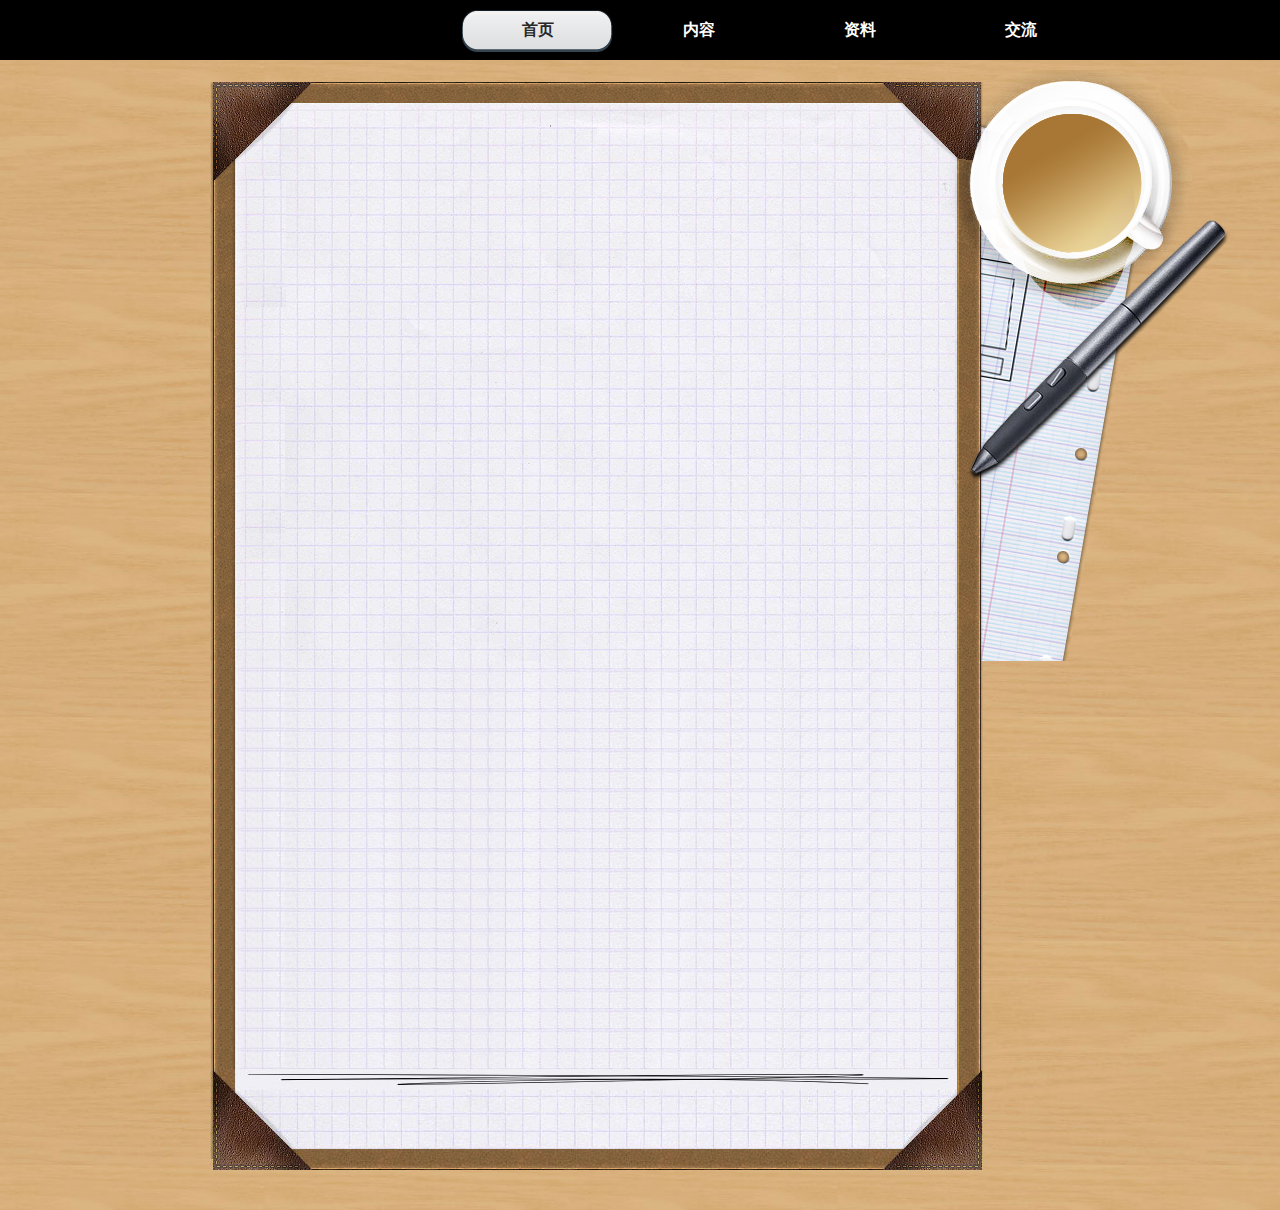
<file: html/index.html>
<!doctype html>
<html>
<head>
<meta charset="utf-8" />
<title>NANA</title>
<link href="css/index.css" rel="stylesheet" type="text/css" media="screen" />
<!--[if IE 6]><script>try{document.execCommand("BackgroundImageCache", false, true);}catch(e){}</script><![endif]-->
</head>
<body>
<!-- 头部_s -->
<div class="header">
    <ul class="nav">
    	<li>
    		<a href="" class="current">首页</a>
    	</li>
    	<li>
    		<a href="">内容</a>
    	</li>
    	<li>
    		<a href="">资料</a>
    	</li>
    	<li>
    		<a href="">交流</a>
    	</li>
    </ul>
</div>
<!-- 头部_e -->
<div class="container" style="height:1000px;">
    <div class="content">
    </div>
    <div class="footer">

    </div>
</div>
</body>
</html>
</file>
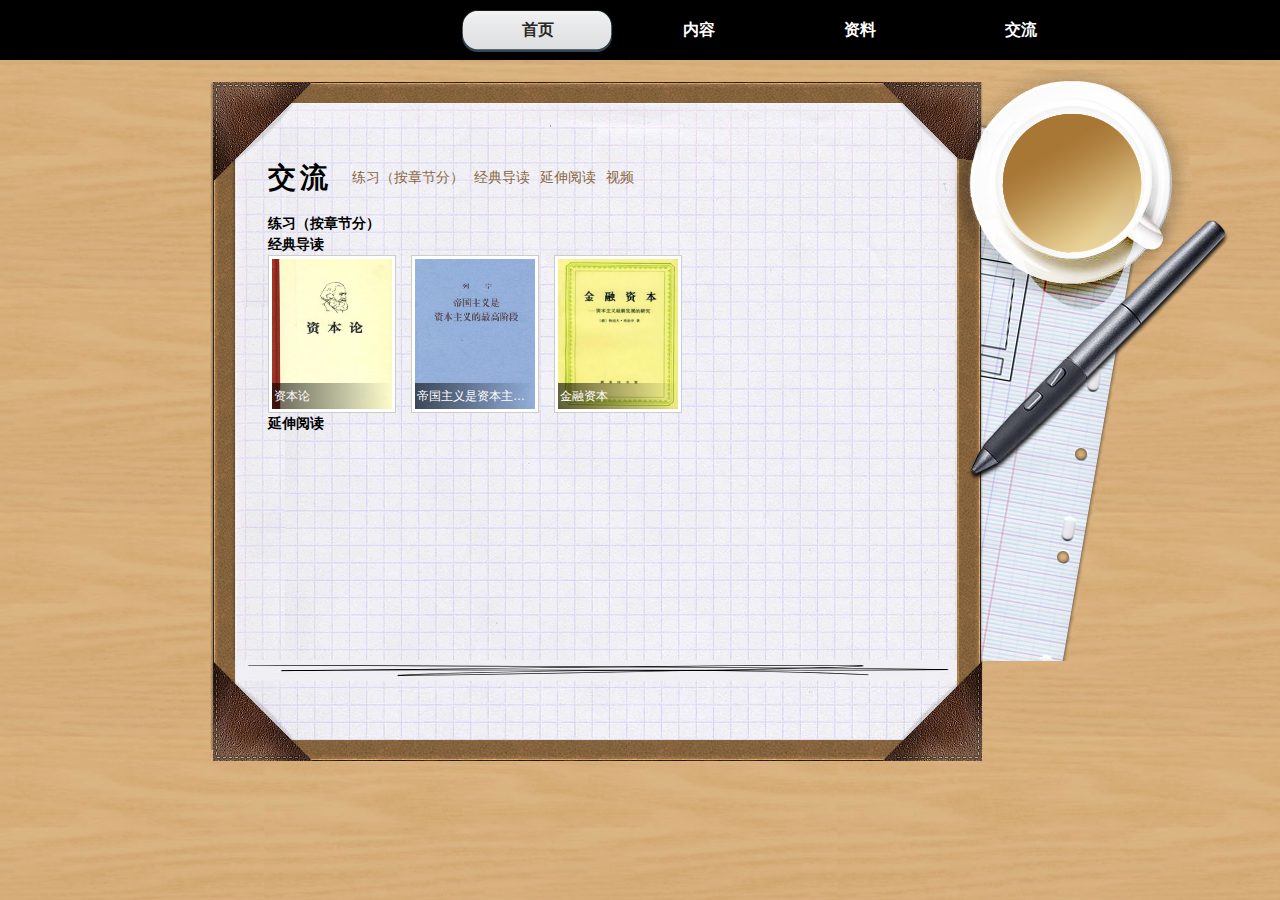
<file: html/information.html>
<!doctype html>
<html>
<head>
<meta charset="utf-8" />
<title>NANA</title>
<link href="css/index.css" rel="stylesheet" type="text/css" media="screen" />
<!--[if IE 6]><script>try{document.execCommand("BackgroundImageCache", false, true);}catch(e){}</script><![endif]-->
</head>
<body>
<!-- 头部_s -->
<div class="header">
    <ul class="nav">
    	<li>
    		<a href="" class="current">首页</a>
    	</li>
    	<li>
    		<a href="">内容</a>
    	</li>
    	<li>
    		<a href="">资料</a>
    	</li>
    	<li>
    		<a href="">交流</a>
    	</li>
    </ul>
</div>
<!-- 头部_e -->
<div class="container">
    <div class="content">
        <h2>
        	<a href="">交流</a>
        </h2>
        <ul class="menu">
        	<li>
        		<a href="">练习（按章节分）</a>
        	</li>
        	<li>
        		<a href="">经典导读</a>
        	</li>
        	<li>
        		<a href="">延伸阅读</a>
        	</li>
        	<li>
        		<a href="">视频</a>
        	</li>
        </ul>
        <div class="section">
            <h3>练习（按章节分）</h3>
        </div>
        <div class="section">
            <h3>经典导读</h3>
            <div class="list">
                <ul class="piclist">
                	<li>
                        <a href="" title="点击可下载"><span class="pic"><img src="css/pics/books-1.jpg" alt="" /></span><span class="text">资本论</span></a>
                	</li>
                	<li>
                		<a href="" title="点击可下载"><span class="pic"><img src="css/pics/books-2.jpg" alt="" /></span><span class="text">帝国主义是资本主义的最高阶段</span></a>
                	</li>
                	<li>
                		<a href="" title="点击可下载"><span class="pic"><img src="css/pics/books-3.jpg" alt="" /></span><span class="text">金融资本</span></a>
                	</li>
                </ul>
            </div>
        </div>
        <div class="section">
        	<h3>延伸阅读</h3>
            <div class="list">

            </div>
        </div>

    </div>
    <div class="footer">

    </div>
</div>
</body>
</html>
</file>
<file: html/css/index.css>
/**reset**/
body,h1,h2,h3,h4,h5,h6,hr,p,blockquote,dl,dt,dd,ul,ol,li,pre,form,fieldset,legend,button,input,textarea,th,td {margin: 0;padding: 0;}
body,button,input,select,textarea {font: 12px/1.5 tahoma,arial,\5fae\8f6f\96c5\9ed1,\5b8b\4f53;}
h1,h2,h3,h4,h5,h6 {font-size: 100%;}
address,cite,dfn,em,var {font-style: normal;}
code,kbd,pre,samp {font-family: courier new,courier,monospace;}
ul,ol {list-style: none;}
a {text-decoration: none;}
a:hover {text-decoration: underline;}
sup {vertical-align: text-top;}
sub {vertical-align:text-bottom;}
legend{color: #000;}
fieldset,img {border: 0;}
button,input,select,textarea {font-size:100%;border:0 none;}
table {border-collapse: collapse;border-spacing: 0;}
.none{display:none;}
body{background:url(images/bg_body.jpg) 50% 50%;}
.container{position:relative;left:80px;width:1020px;margin:0 auto 120px;min-height:500px;background:url(images/bg_main_02.jpg) repeat-y 0 0;}
.content{position:relative;top:-20px;width:738px;min-height:500px;margin:0 auto;padding:91px 274px 0 58px;background:url(images/bg_main_01.png) no-repeat 0 0;}
/**头部**/
.header{width:100%;height:60px;margin:0 0 30px;background:#000;}
.header h1{width:179px;height:51px;overflow:hidden;}
.header h1 img{width:179px;height:51px;}
.nav{position:absolute;right:0;top:0;width:818px;height:47px;padding:10px 0;}
.nav li{float:left;width:151px;height:42px;margin:0 10px 0 0;position:relative;}
.nav a{display:block;width:100%;height:100%;line-height:40px;color:#fff;font-weight:800;text-align:center;font-size:16px;}
.nav a:hover{text-decoration:none;background:url(images/bg_nav_hover.png) 0 0;}
.nav .current{background:url(images/bg_nav.png) 0 0;color:#282828;}
.nav .current:hover{background:url(images/bg_nav.png) 0 0;}

/**标题**/
h2{float:left;height:34px;line-height:34px;margin:0 20px 18px 0;}
h2 a{color:#000;font-size:28px;letter-spacing:4px;}
h3{clear:left;font-size:14px;color:#000;}

/**尾部**/
.footer{position:absolute;left:0;bottom:-80px;width:773px;height:101px;text-align:center;background:url(images/bg_main_03.jpg) 0 0;}

/**菜单**/
.menu{float:left;}
.menu li{float:left;margin:6px 10px 0 0;}
.menu a{font-size:14px;color:#89683f;}

/**图片列表**/
.piclist li{position:relative;float:left;margin:0 15px 0 0;}
.piclist a:hover{text-decoration:none;}
.piclist a:hover img{border:3px solid #fe0;}
.piclist .pic{display:block;width:126px;height:156px;border:1px solid #ccc;}
.piclist .pic img{width:120px;height:150px;border:3px solid #fff;}
.piclist .text{display:block;position:absolute;bottom:4px;left:4px;width:120px;height:26px;line-height:26px;overflow:hidden;text-indent:2px;white-space:nowrap;word-break: keep-all;word-wrap:keep-all;-o-text-overflow:ellipsis;text-overflow: ellipsis;
filter: progid:DXImageTransform.Microsoft.gradient(GradientType='1',enabled='true',startColorstr='#33000000',endColorstr='#00FFFFFF');
background: -webkit-gradient(linear,0 100%,100% 100%,from(rgba(0, 0, 0, .6)),to(rgba(255, 255, 255, 0)));background: -moz-linear-gradient(left,rgba(0, 0, 0, .6),rgba(255, 255, 255, 0) 100%);color:#fff;}

/**分页**/
.mod_pagenav{height: 22px;margin:-20px auto 0;padding:10px 0 30px;text-align:right;}
.mod_pagenav .mod_pagenav_count a,
.mod_pagenav .mod_pagenav_count .current,
.mod_pagenav .mod_pagenav_count .mod_pagenav_more,
.mod_pagenav .prev,
.mod_pagenav .next,
.mod_pagenav .pagenav_turn{display:inline-block;width:30px;height:30px;line-height:30px;margin-right:5px;text-align:center;background:#fff;vertical-align:bottom;font-family:Arial,Helvetica;color:#282828;}
.mod_pagenav .mod_pagenav_count .mod_pagenav_more{background:none;}
.mod_pagenav .mod_pagenav_count a:hover{font-weight:bold;text-decoration:none;color:#575757}
.mod_pagenav .mod_pagenav_count .current{background:#282828;}
.mod_pagenav .mod_pagenav_count .current span{font-weight:bold;color:#FFF}
.mod_pagenav .pagenav_turn{margin-left:25px;cursor:pointer;}
.mod_pagenav .pagenav_number{width:40px;height:26px;line-height:26px;margin-right:20px;padding:2px 5px;text-align:center;}
</file>
